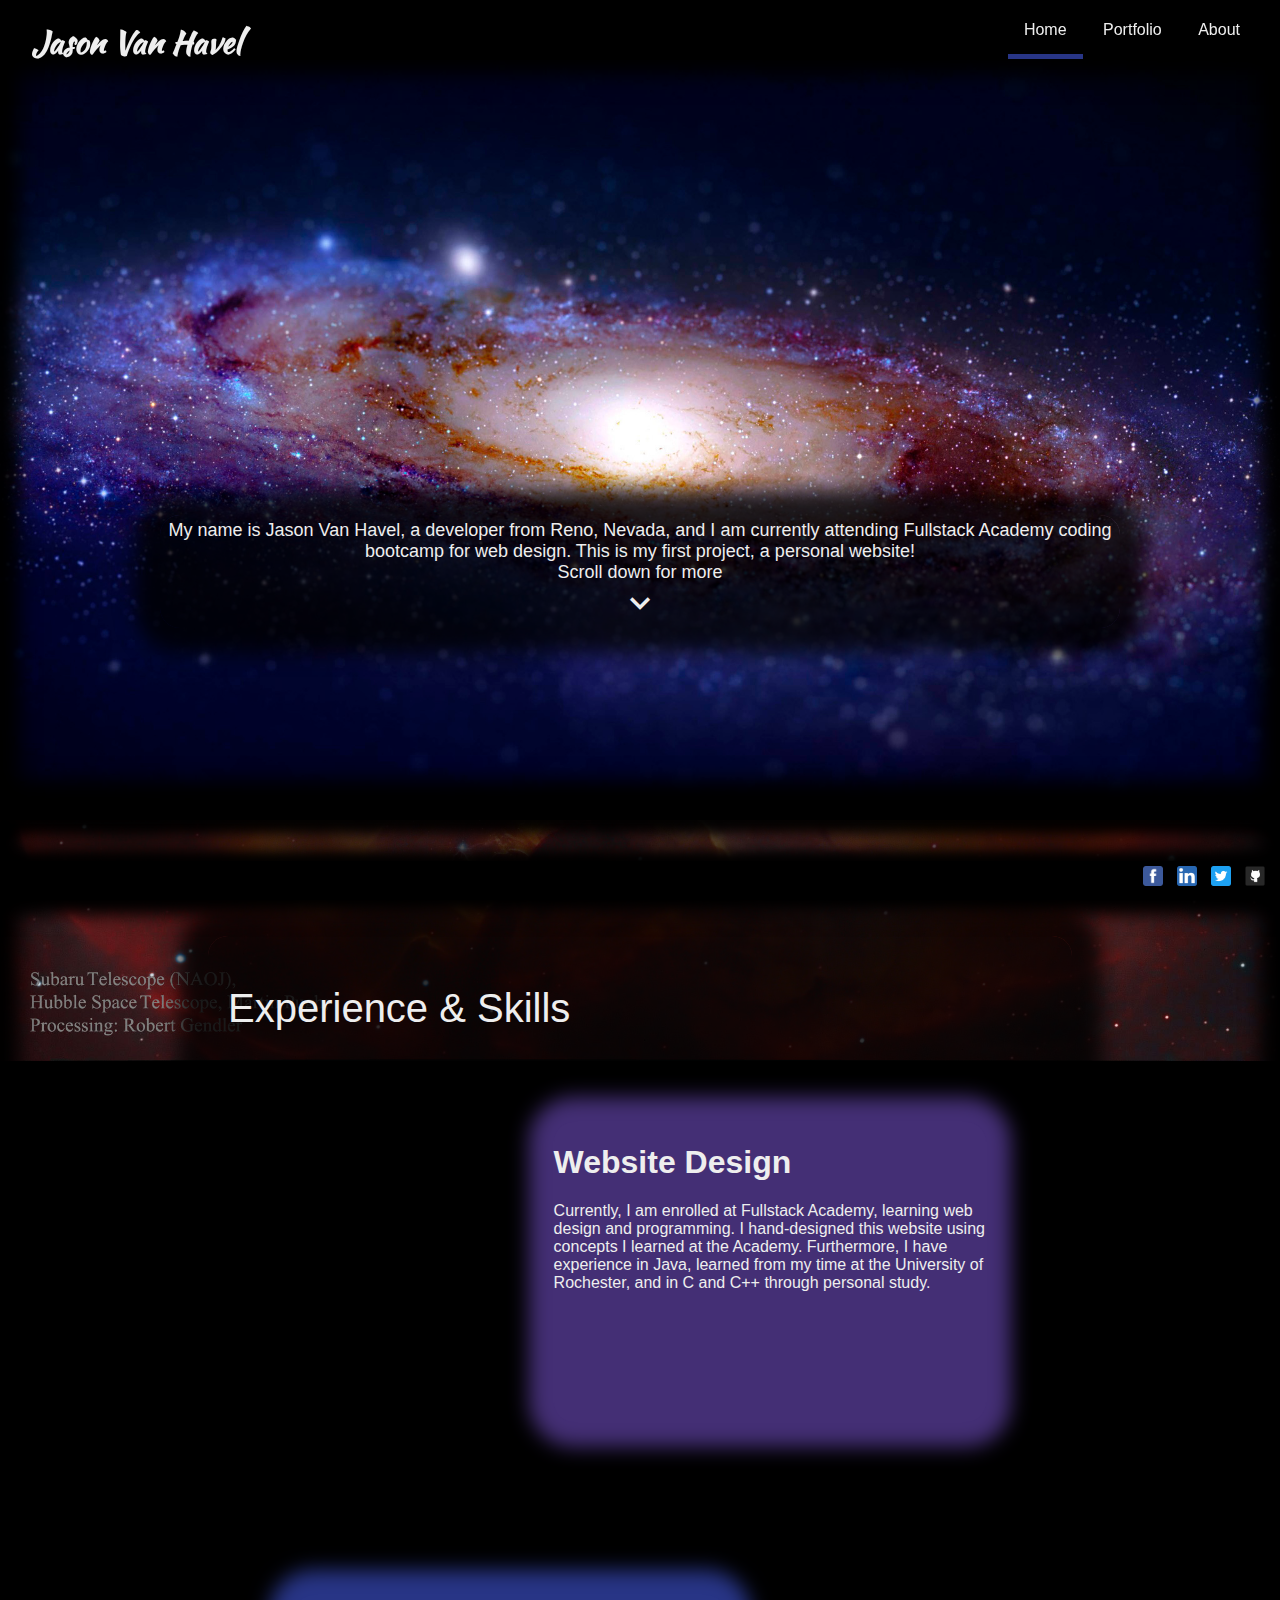
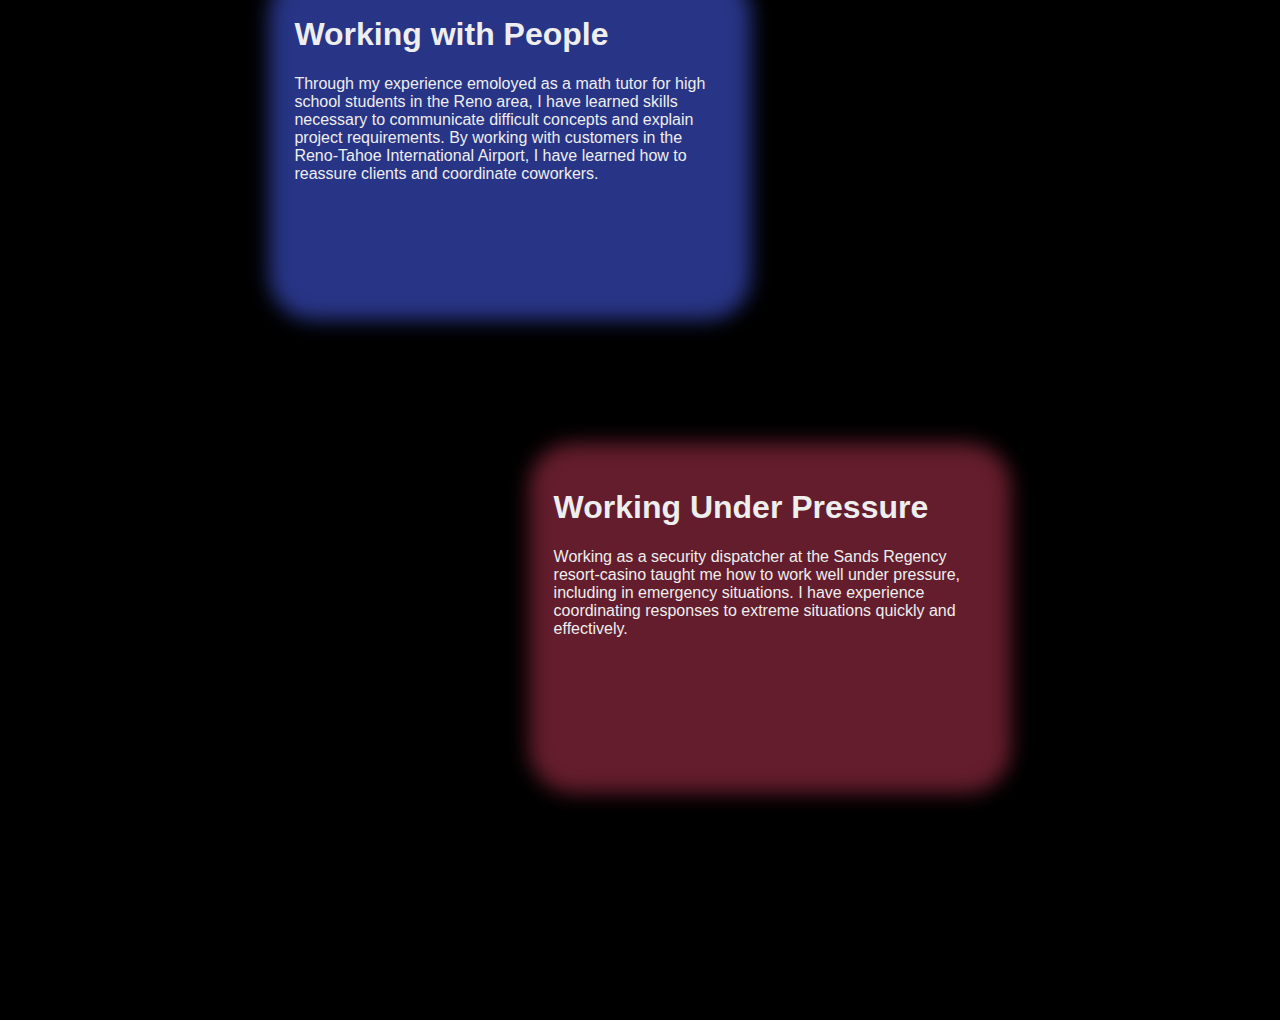
<file: FA_files/course_work/project_1/personal_site/index.html>
<!DOCTYPE html>
<html lang="en">
<head>
    <meta charset="UTF-8">
    <meta http-equiv="X-UA-Compatible" content="IE=edge">
    <meta name="viewport" content="width=device-width, initial-scale=1.0">
    <title>Jason Van Havel</title>
    <link rel="stylesheet" href="https://fonts.googleapis.com/icon?family=Material+Icons">
    <link rel="stylesheet" href="personal_site.css">
    <link rel="stylesheet" href="index.css">
</head>
<body>
    <header>
        <h1><a href="./index.html">Jason Van Havel</a></h1>
        <div class="links">
            <a href="./index.html">Home</a>
            <a href="./portfolio.html">Portfolio</a>
            <a href="./about.html">About</a>
            <a class="hamburger"><i class="material-icons">menu</i></a>
        </div>
    </header>

    <main>
        <div class="bgs bg_1">
            <div></div>
            <div class="text_content"><p>My name is Jason Van Havel,
            a developer from Reno, Nevada, and I am currently attending 
            Fullstack Academy coding bootcamp for web design. 
            This is my first project, a personal website!<br>
            Scroll down for more<br><i class="material-icons" style="font-size: 40px;">
                expand_more</i></p>
            </div>
        </div>
        <div class="divider"></div>
        <div class="bgs bg_2">
            <div class="info_content">
                <div class="section_title">Experience & Skills</div>
                <div class="card_spacer"></div>
                <div class="content_card card1">
                    <h1>Website Design</h1>
                    <p>Currently, I am enrolled at Fullstack
                        Academy, learning web design and programming.
                        I hand-designed this website using concepts I 
                        learned at the Academy.  Furthermore, I have 
                        experience in Java, learned from my time at the 
                        University of Rochester, and in C and C++
                        through personal study.
                    </p>
                </div>
                <div class="content_card card2">
                    <h1>Working with People</h1>
                    <p>Through my experience emoloyed as a math 
                        tutor for high school students in the Reno area,
                        I have learned skills necessary to communicate
                        difficult concepts and explain project requirements.
                        By working with customers in the Reno-Tahoe 
                        International Airport, I have learned how to 
                        reassure clients and coordinate coworkers.
                    </p>
                </div>
                <div class="card_spacer"></div>
                <div class="card_spacer"></div>
                <div class="content_card card3">
                    <h1>Working Under Pressure</h1>
                    <p>Working as a security dispatcher at the Sands
                        Regency resort-casino taught me how to work well
                        under pressure, including in emergency situations.
                        I have experience coordinating responses to 
                        extreme situations quickly and effectively.
                    </p>
                </div>
            </div>
        </div>
    </main>

    <footer>
        <div class="social_links">
            <a href="facebook.com"><img src="facebook_icon.png"></a>
            <a href="linkedin.com"><img src="linkedin_icon.png"></a>
            <a href="twitter.com"><img src="twitter_icon.png"></a>
            <a href="github.com"><img src="github_icon.png"></a>
        </div>
    </footer>
</body>
</html>
</file>
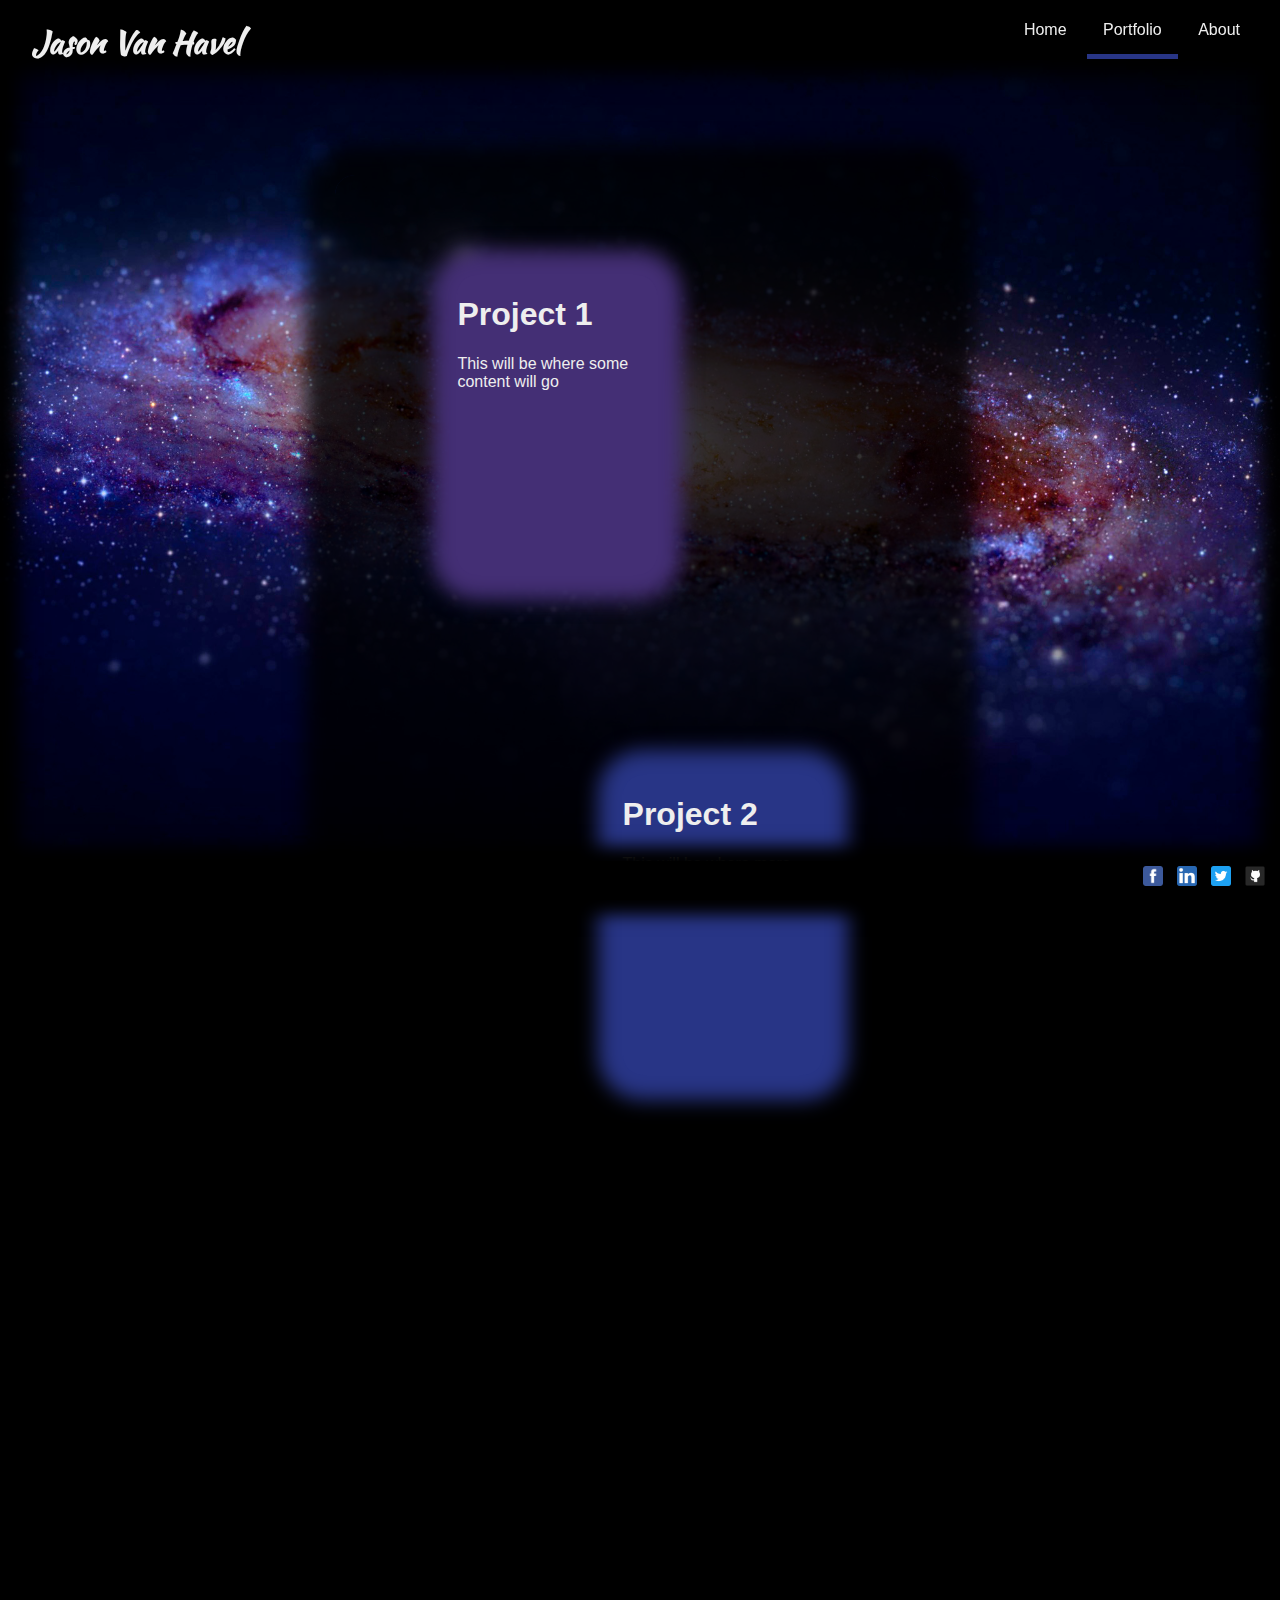
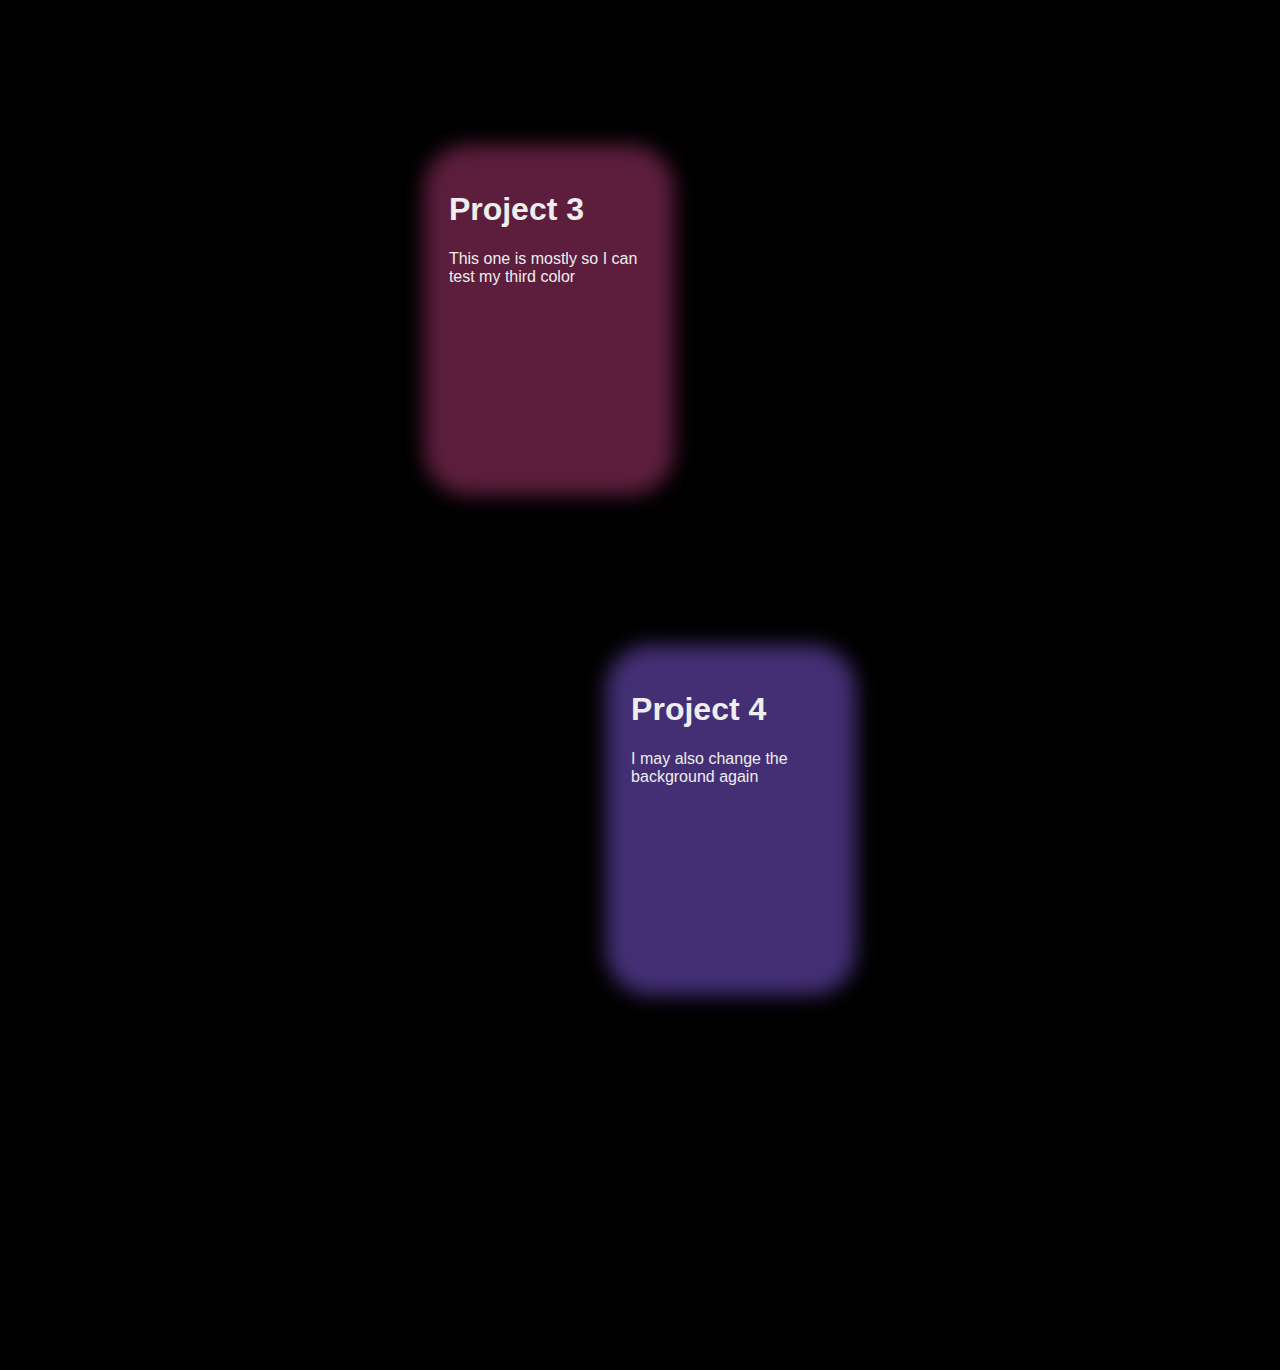
<file: FA_files/course_work/project_1/personal_site/portfolio.html>
<!DOCTYPE html>
<html lang="en">
<head>
    <meta charset="UTF-8">
    <meta http-equiv="X-UA-Compatible" content="IE=edge">
    <meta name="viewport" content="width=device-width, initial-scale=1.0">
    <title>Jason Van Havel</title>
    <link rel="stylesheet" href="https://fonts.googleapis.com/icon?family=Material+Icons">
    <link rel="stylesheet" href="personal_site.css">
    <link rel="stylesheet" href="portfolio.css">
</head>
<body>
    <header>
        <h1><a href="./index.html">Jason Van Havel</a></h1>
        <div class="links">
            <a href="./index.html">Home</a>
            <a href="./portfolio.html">Portfolio</a>
            <a href="./about.html">About</a>
            <a class="hamburger"><i class="material-icons">menu</i></a>

        </div>
    </header>

    <main>
        <div class="bgs bg_1">
            <div class="project_content">
                <div class="project_card card1">
                    <h1>Project 1</h1>
                    <p>This will be where some content will go</p>
                </div>
                <div class="card_spacer"></div>
                <div class="card_spacer"></div>
                <div class="project_card card2">
                    <h1>Project 2</h1>
                    <p>This will be where more content will go</p>
                </div>
            </div>
        </div>
        <div class="divider"></div>
        <div class="bgs bg_2">
            <div class="project_content">
                <div class="project_card card3">
                    <h1>Project 3</h1>
                    <p>This one is mostly so I can test my third color</p>
                </div>
                <div class="card_spacer"></div>
                <div class="card_spacer"></div>
                <div class="project_card card1">
                    <h1>Project 4</h1>
                    <p>I may also change the background again</p>
                </div>
            </div>
        </div>
        </div>
    </main>

    <footer>
        <div class="social_links">
            <a href="facebook.com"><img src="facebook_icon.png"></a>
            <a href="linkedin.com"><img src="linkedin_icon.png"></a>
            <a href="twitter.com"><img src="twitter_icon.png"></a>
            <a href="github.com"><img src="github_icon.png"></a>
        </div>
    </footer>
</body>
</html>
</file>
<file: FA_files/course_work/project_1/personal_site/personal_site.css>
@import url('https://fonts.googleapis.com/css2?family=Kaushan+Script&display=swap');

body {
    margin: 0;
    background-color: black;
}

header {
    position: fixed;
    display:flex;
    width:100%;
    height:60px;
    top: 0;
    background-color: black;
    justify-content: space-between;
    align-items: center;
    color:#eeeeee;
    box-shadow: 0 0 20px 15px black;
}

header h1 {
    box-sizing: border-box;
    font-family: 'Kaushan Script', cursive;
    margin:1em;
    padding-top:0.7em;
}

header h1 a {
    color:#eeeeee;
    text-decoration: none;
}

header .links {
    margin:1.5em;
    font-family: 'Segoe UI', Roboto, Oxygen, Ubuntu, Cantarell, 'Open Sans', 'Helvetica Neue', sans-serif;
}

header .links a {
    color:#eeeeee;
    text-decoration: none;
    padding:1em;
}

header .links a:hover {
    border-bottom: 5px solid #eeeeee;
}

header .links .hamburger {
    display:none;
}

@media screen and (max-width:600px){
    header .links a {
        display: none;
    }

    header .links .hamburger {
        display:inline-block;
        box-sizing: border-box;
        border-bottom: 5px solid black;
    }
}

main {
    font-family: 'Segoe UI', Roboto, Oxygen, Ubuntu, Cantarell, 'Open Sans', 'Helvetica Neue', sans-serif;
    color:#eeeeee;
}

.bgs {
    min-height:800px;
    background-attachment: fixed;
    background-position: center;
    background-repeat: no-repeat;
    background-size: cover;
    display:flex;
    flex-flow: column;
    align-items:center;
    justify-content:space-around;
    box-shadow: 0 0 20px 20px black inset;  
}

.divider {
    width:100%;
    height:20px;
    background-color: black;
}

footer {
    position: fixed;
    bottom: 0;
    display: flex;
    justify-content: right;
    background-color: black;
    width:100%;
    box-shadow: 0 0 15px 15px black;
}

footer .social_links {
    padding: 0 10px 5px 0;
}

footer img {
    width:20px;
    height:20px;
    padding: 5px;
}
</file>
<file: FA_files/course_work/project_1/personal_site/index.css>
.links a:nth-child(1) {
    border-bottom: 5px solid #283586;
}

/* Image is not protected by copyright, but not mine either */
/* Note: Get one that IS mine */
.bg_1 {
    background-image: url("./galaxy_plain.jpg");
}

/* From NASA, this one not protected by copyright */
.bg_2 {
    background-image: url("./trifid_nebula.jpg");
    min-height:1600px;
    padding:100px;
}

main .text_content {
    padding:0px;
    display: flex;
    justify-content: center;
    flex-wrap: wrap;
    box-shadow: 0 0 20px 25px rgba(0,0,0,0.8);
    background-color: rgba(0,0,0,0.8);
    color:#EEEEEE;
    font-size: large;
    max-width: 75%;
    text-align: center;
    border-radius: 20px;
}

main .text_content p {
    margin: 5px 0 0 0;
}

main .info_content {
    background-color: rgba(0,0,0,0.8);
    box-shadow: 0 0 20px 30px rgba(0,0,0,0.8);
    max-width: 80%;
    display:flex;
    flex-wrap: wrap;
    justify-content: center;
    padding: 50px 0;
    border-radius: 20px;
}

main .section_title {
    font-size: 40px;
    margin-bottom: 5px;
    margin-left: 20px;
    width:100%;
}

.content_card {
    width:50%;
    height:300px;
    margin:10%;
    border-radius: 20px;
}

@media screen and (max-width:900px) {
    .content_card {
        width:70%;
    }
}

.card1 {
    background-color: #442F75;
    box-shadow: 0 0 20px 25px #442F75;
}

.card2 {
    background-color: #283586;
    box-shadow: 0 0 20px 25px #283586;
}

.card3 {
    background-color: #641D2C;
    box-shadow: 0 0 20px 25px #641D2C;
}

.card_spacer {
    width:30%;
}
</file>
<file: FA_files/course_work/project_1/personal_site/portfolio.css>
.links a:nth-child(2) {
    border-bottom: 5px solid #283586;
}

/* Image is not protected by copyright, but not mine either */
/* Note: Get one that IS mine */
.bg_1 {
    background-image: url("./galaxy_plain.jpg");
    min-height:1350px;
}

/* From NASA, this one not protected by copyright */
.bg_2 {
    background-image: url("./trifid_nebula.jpg");
    min-height:1600px;
}

main .project_content {
    background-color: rgba(0,0,0,0.8);
    box-shadow: 0 0 20px 30px rgba(0,0,0,0.8);
    max-width: 80%;
    display:flex;
    flex-wrap: wrap;
    justify-content: center;
    padding: 0px 30px;
    border-radius: 20px;
}

.project_card {
    box-sizing: border-box;
    width:30%;
    min-width:200px;
    height:300px;
    margin:100px 10%;
    border-radius: 20px;
}

@media screen and (max-width:1200px) {
    .project_card {
        width:70%;
    }
}

.card1 {
    background-color: #442F75;
    box-shadow: 0 0 20px 25px #442F75;
}

.card2 {
    background-color: #283586;
    box-shadow: 0 0 20px 25px #283586;
}

.card3 {
    background-color: #5D1E3E;
    box-shadow: 0 0 20px 25px #5D1E3E;
}

.card_spacer {
    width:30%;
}
</file>
